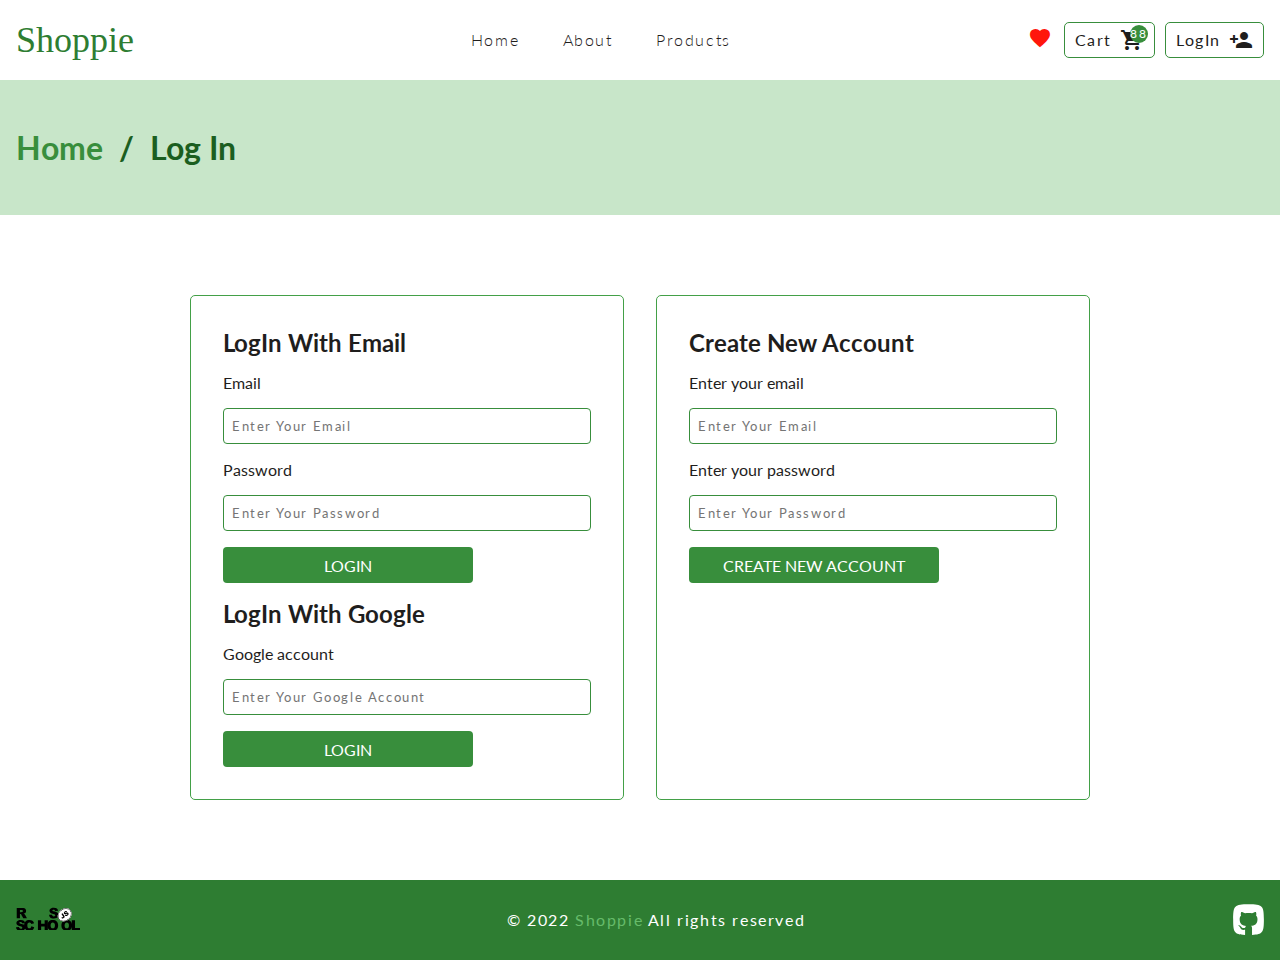
<file: pages/login/login.html>
<!DOCTYPE html>
<html lang="en">
  <head>
    <meta charset="UTF-8" />
    <meta name="viewport" content="width=device-width, initial-scale=1.0" />
    <title>Online Store</title>
    <link rel="icon" type="image/x-icon" href="/assets/icons/avocado.ico" />
    <link rel="preconnect" href="https://fonts.googleapis.com" />
    <link rel="preconnect" href="https://fonts.gstatic.com" crossorigin />
    <link
      href="https://fonts.googleapis.com/css2?family=Lato:wght@300;400;700&family=Permanent+Marker&display=swap"
      rel="stylesheet"
    />
    <link
      href="https://fonts.googleapis.com/icon?family=Material+Icons"
      rel="stylesheet"
    />
    <link rel="stylesheet" href="./../../assets/styles/styles.css" />
  </head>
  <body>
    <header class="header">
      <div class="container">
        <div class="header__wrapper">
          <div class="header__logo">
            <a href="/index.html">Shoppie</a>
          </div>
          <nav class="header__navbar">
            <ul class="header__navigation">
              <li class="header__link">
                <a href="/index.html">Home</a>
              </li>
              <li class="header__link">
                <a href="/pages/about/about.html">About</a>
              </li>
              <li class="header__link">
                <a href="/pages/products/products.html">Products</a>
              </li>
            </ul>
          </nav>
          <div class="header__panel">
            <div class="header__favorites" title="Favorites products">
              <a href="/pages/favorites/favorites.html">
                <i class="material-icons">favorite</i>
              </a>
            </div>
            <a class="header__cart" href="/pages/cart/cart.html">
              <span>Cart</span>
              <i class="material-icons">shopping_cart</i>
              <span class="header__amount">88</span>
            </a>
            <a class="header__loggin" href="/pages/login/login.html">
              <span>LogIn</span>
              <i class="material-icons">person_add</i>
            </a>
          </div>
          <div class="header__burger">
            <i class="material-icons">menu</i>
          </div>
          <div class="burger__menu">
            <div class="burger__header">
              <div class="burger__logo">Shoppie</div>
              <div class="burger__close">
                <i class="material-icons">close</i>
              </div>
            </div>
            <nav class="burger__navbar">
              <ul class="burger__navigation">
                <li class="burger__link">
                  <a href="/index.html">Home</a>
                </li>
                <li class="burger__link">
                  <a href="/pages/about/about.html">About</a>
                </li>
                <li class="burger__link">
                  <a href="/pages/products/products.html">Products</a>
                </li>
              </ul>
            </nav>
            <div class="burger__panel">
              <div class="burger__favorites">
                <a href="/pages/favorites/favorites.html">
                  <i class="material-icons">favorite</i>
                </a>
              </div>
              <a class="burger__cart" href="/pages/cart/cart.html">
                <span>Cart</span>
                <i class="material-icons">shopping_cart</i>
                <span class="burger__amount">88</span>
              </a>
              <a class="burger__loggin" href="/pages/login/login.html">
                <span>LogIn</span>
                <i class="material-icons">person_add</i>
              </a>
            </div>
          </div>
        </div>
      </div>
    </header>
    <main class="main">
      <section class="navigation">
        <div class="container">
          <h2 class="navigation__link">
            <a href="/index.html">Home</a><span>/</span>Log In
          </h2>
        </div>
      </section>
      <section class="auth">
        <div class="login">
          <h2 class="auth__title">LogIn with email</h2>
          <form class="auth__form">
            <label for="login-email" class="auth__label">Email</label>
            <input
              type="email"
              name="email"
              id="login-email"
              class="auth__input"
              placeholder="Enter Your Email"
            />
            <label for="login-password" class="auth__label">Password</label>
            <input
              type="password"
              name="password"
              id="login-password"
              class="auth__input"
              placeholder="Enter Your Password"
            />
            <button type="submit" class="auth__btn">LogIn</button>
          </form>
          <h2 class="auth__title">LogIn with Google</h2>
          <form class="auth__form">
            <label for="login-google" class="auth__label">Google account</label>
            <input
              type="email"
              name="email"
              id="login-google"
              class="auth__input"
              placeholder="Enter Your Google Account"
            />
            <button type="submit" class="auth__btn">LogIn</button>
          </form>
        </div>
        <div class="signup">
          <h2 class="auth__title">create new account</h2>
          <form class="auth__form">
            <label for="signup-email" class="auth__label"
              >Enter your email</label
            >
            <input
              type="email"
              name="email"
              id="signup-email"
              class="auth__input"
              placeholder="Enter Your Email"
            />
            <label for="signup-password" class="auth__label"
              >Enter your password</label
            >
            <input
              type="password"
              name="password"
              id="signup-password"
              class="auth__input"
              placeholder="Enter Your Password"
            />
            <button type="submit" class="auth__btn">Create New Account</button>
          </form>
        </div>
      </section>
    </main>
    <footer class="footer">
      <div class="container">
        <div class="footer__wrapper">
          <div class="footer__logo">
            <a href="https://rs.school/js/" target="_blank">
              <svg
                id="Layer_1"
                xmlns="http://www.w3.org/2000/svg"
                xmlns:xlink="http://www.w3.org/1999/xlink"
                viewBox="0 0 552.8 205.3"
              >
                <style>
                  .st0 {
                    fill: #fff;
                  }
                  .st1 {
                    clip-path: url(#SVGID_2_);
                  }
                  .st2 {
                    clip-path: url(#SVGID_4_);
                  }
                  .st3 {
                    clip-path: url(#SVGID_6_);
                  }
                  .st4 {
                    clip-path: url(#SVGID_8_);
                  }
                  .st5 {
                    fill: #fff;
                    stroke: #000;
                    stroke-width: 4;
                    stroke-miterlimit: 10;
                  }
                  .st6 {
                    clip-path: url(#SVGID_8_);
                  }
                  .st6,
                  .st7 {
                    fill: none;
                    stroke: #000;
                    stroke-width: 4;
                    stroke-miterlimit: 10;
                  }
                  .st8,
                  .st9 {
                    clip-path: url(#SVGID_10_);
                  }
                  .st9 {
                    fill: none;
                    stroke: #000;
                    stroke-width: 4;
                    stroke-miterlimit: 10;
                  }
                </style>
                <title>rs_school_js</title>
                <path
                  d="M285.4 68l26.3-1.7c.6 4.3 1.7 7.5 3.5 9.8 2.9 3.6 6.9 5.4 12.2 5.4 3.9 0 7-.9 9.1-2.8 2-1.5 3.2-3.9 3.2-6.4 0-2.4-1.1-4.7-3-6.2-2-1.8-6.7-3.6-14.1-5.2-12.1-2.7-20.8-6.3-25.9-10.9-5.1-4.3-8-10.6-7.8-17.3 0-4.6 1.4-9.2 4-13 3-4.3 7.1-7.7 12-9.6 5.3-2.3 12.7-3.5 22-3.5 11.4 0 20.1 2.1 26.1 6.4 6 4.2 9.6 11 10.7 20.3l-26 1.5c-.7-4-2.1-6.9-4.4-8.8s-5.3-2.8-9.2-2.8c-3.2 0-5.6.7-7.2 2-1.5 1.2-2.5 3-2.4 5 0 1.5.8 2.9 2 3.8 1.3 1.2 4.4 2.3 9.3 3.3 12.1 2.6 20.7 5.2 26 7.9 5.3 2.7 9.1 6 11.4 9.9 2.4 4 3.6 8.6 3.5 13.3 0 5.6-1.6 11.2-4.8 15.9-3.3 4.9-7.9 8.7-13.3 11-5.7 2.5-12.9 3.8-21.5 3.8-15.2 0-25.7-2.9-31.6-8.8S286.1 77 285.4 68zM6.3 97.6V8.2h46.1c8.5 0 15.1.7 19.6 2.2 4.4 1.4 8.3 4.3 10.9 8.2 2.9 4.3 4.3 9.3 4.2 14.5.3 8.8-4.2 17.2-11.9 21.6-3 1.7-6.3 2.9-9.7 3.5 2.5.7 5 1.9 7.2 3.3 1.7 1.4 3.1 3 4.4 4.7 1.5 1.7 2.8 3.6 3.9 5.6l13.4 25.9H63L48.2 70.2c-1.9-3.5-3.5-5.8-5-6.9-2-1.4-4.4-2.1-6.8-2.1H34v36.3H6.3zM34 44.4h11.7c2.5-.2 4.9-.6 7.3-1.2 1.8-.3 3.4-1.3 4.5-2.8 2.7-3.6 2.3-8.7-1-11.8-1.8-1.5-5.3-2.3-10.3-2.3H34v18.1zM0 174.2l26.3-1.7c.6 4.3 1.7 7.5 3.5 9.8 2.8 3.6 6.9 5.5 12.2 5.5 3.9 0 7-.9 9.1-2.8 2-1.6 3.2-3.9 3.2-6.4 0-2.4-1.1-4.7-3-6.2-2-1.8-6.7-3.6-14.2-5.2-12.1-2.7-20.8-6.3-25.9-10.9-5.1-4.3-8-10.6-7.8-17.3 0-4.6 1.4-9.2 4-13 3-4.3 7.1-7.7 12-9.6 5.3-2.3 12.7-3.5 22-3.5 11.4 0 20.1 2.1 26.1 6.4s9.5 11 10.6 20.3l-26 1.5c-.7-4-2.1-6.9-4.4-8.8-2.2-1.9-5.3-2.8-9.2-2.7-3.2 0-5.6.7-7.2 2.1-1.6 1.2-2.5 3-2.4 5 0 1.5.8 2.9 2 3.8 1.3 1.2 4.4 2.3 9.3 3.3 12.1 2.6 20.7 5.2 26 7.9 5.3 2.7 9.1 6 11.4 9.9 2.4 4 3.6 8.6 3.6 13.2 0 5.6-1.7 11.1-4.8 15.8-3.3 4.9-7.9 8.7-13.3 11-5.7 2.5-12.9 3.8-21.5 3.8-15.2 0-25.7-2.9-31.6-8.8-5.9-6-9.2-13.4-10-22.4z"
                />
                <path
                  d="M133 167.2l24.2 7.3c-1.3 6.1-4 11.9-7.7 17-3.4 4.5-7.9 8-13 10.3-5.2 2.3-11.8 3.5-19.8 3.5-9.7 0-17.7-1.4-23.8-4.2-6.2-2.8-11.5-7.8-16-14.9-4.5-7.1-6.7-16.2-6.7-27.3 0-14.8 3.9-26.2 11.8-34.1s19-11.9 33.4-11.9c11.3 0 20.1 2.3 26.6 6.8 6.4 4.6 11.2 11.6 14.4 21l-24.4 5.4c-.6-2.1-1.5-4.2-2.7-6-1.5-2.1-3.4-3.7-5.7-4.9-2.3-1.2-4.9-1.7-7.5-1.7-6.3 0-11.1 2.5-14.4 7.6-2.5 3.7-3.8 9.6-3.8 17.6 0 9.9 1.5 16.7 4.5 20.4 3 3.7 7.2 5.5 12.7 5.5 5.3 0 9.3-1.5 12-4.4 2.7-3.1 4.7-7.4 5.9-13zm56.5-52.8h27.6v31.3h30.2v-31.3h27.8v89.4h-27.8v-36.2h-30.2v36.2h-27.6v-89.4z"
                />
                <path
                  d="M271.3 159.1c0-14.6 4.1-26 12.2-34.1 8.1-8.1 19.5-12.2 34-12.2 14.9 0 26.3 4 34.4 12S364 144 364 158.4c0 10.5-1.8 19-5.3 25.7-3.4 6.6-8.7 12-15.2 15.6-6.7 3.7-15 5.6-24.9 5.6-10.1 0-18.4-1.6-25-4.8-6.8-3.4-12.4-8.7-16.1-15.2-4.1-7-6.2-15.7-6.2-26.2zm27.6.1c0 9 1.7 15.5 5 19.5 3.3 3.9 7.9 5.9 13.7 5.9 5.9 0 10.5-1.9 13.8-5.8s4.9-10.8 4.9-20.8c0-8.4-1.7-14.6-5.1-18.4-3.4-3.9-8-5.8-13.8-5.8-5.1-.2-10 2-13.4 5.9-3.4 3.9-5.1 10.4-5.1 19.5zm93.4-.1c0-14.6 4.1-26 12.2-34.1 8.1-8.1 19.5-12.2 34-12.2 14.9 0 26.4 4 34.4 12S485 144 485 158.4c0 10.5-1.8 19-5.3 25.7-3.4 6.6-8.7 12-15.2 15.6-6.7 3.7-15 5.6-24.9 5.6-10.1 0-18.4-1.6-25-4.8-6.8-3.4-12.4-8.7-16.1-15.2-4.1-7-6.2-15.7-6.2-26.2zm27.6.1c0 9 1.7 15.5 5 19.5 3.3 3.9 7.9 5.9 13.7 5.9 5.9 0 10.5-1.9 13.8-5.8 3.3-3.9 4.9-10.8 4.9-20.8 0-8.4-1.7-14.6-5.1-18.4-3.4-3.9-8-5.8-13.8-5.8-5.1-.2-10.1 2-13.4 5.9-3.4 3.9-5.1 10.4-5.1 19.5z"
                />
                <path d="M482.1 114.4h27.6v67.4h43.1v22H482v-89.4z" />
                <ellipse
                  transform="rotate(-37.001 420.46 67.88)"
                  class="st0"
                  cx="420.5"
                  cy="67.9"
                  rx="63"
                  ry="51.8"
                />
                <defs>
                  <ellipse
                    id="SVGID_1_"
                    transform="rotate(-37.001 420.46 67.88)"
                    cx="420.5"
                    cy="67.9"
                    rx="63"
                    ry="51.8"
                  />
                </defs>
                <clipPath id="SVGID_2_">
                  <use xlink:href="#SVGID_1_" overflow="visible" />
                </clipPath>
                <g class="st1">
                  <path
                    transform="rotate(-37.001 420.82 68.353)"
                    class="st0"
                    d="M330.9-14.2h179.8v165.1H330.9z"
                  />
                  <g id="Layer_2_1_">
                    <defs>
                      <path
                        id="SVGID_3_"
                        transform="rotate(-37.001 420.82 68.353)"
                        d="M330.9-14.2h179.8v165.1H330.9z"
                      />
                    </defs>
                    <clipPath id="SVGID_4_">
                      <use xlink:href="#SVGID_3_" overflow="visible" />
                    </clipPath>
                    <g id="Layer_1-2" class="st2">
                      <ellipse
                        transform="rotate(-37.001 420.46 67.88)"
                        class="st0"
                        cx="420.5"
                        cy="67.9"
                        rx="63"
                        ry="51.8"
                      />
                      <defs>
                        <ellipse
                          id="SVGID_5_"
                          transform="rotate(-37.001 420.46 67.88)"
                          cx="420.5"
                          cy="67.9"
                          rx="63"
                          ry="51.8"
                        />
                      </defs>
                      <clipPath id="SVGID_6_">
                        <use xlink:href="#SVGID_5_" overflow="visible" />
                      </clipPath>
                      <g class="st3">
                        <path
                          transform="rotate(-37 420.799 68.802)"
                          class="st0"
                          d="M357.8 17h125.9v103.7H357.8z"
                        />
                        <defs>
                          <path
                            id="SVGID_7_"
                            transform="rotate(-37 420.799 68.802)"
                            d="M357.8 17h125.9v103.7H357.8z"
                          />
                        </defs>
                        <clipPath id="SVGID_8_">
                          <use xlink:href="#SVGID_7_" overflow="visible" />
                        </clipPath>
                        <g class="st4">
                          <ellipse
                            transform="rotate(-37.001 420.46 67.88)"
                            class="st5"
                            cx="420.5"
                            cy="67.9"
                            rx="63"
                            ry="51.8"
                          />
                        </g>
                        <path
                          transform="rotate(-37 420.799 68.802)"
                          class="st6"
                          d="M357.8 17h125.9v103.7H357.8z"
                        />
                        <ellipse
                          transform="rotate(-37.001 420.46 67.88)"
                          class="st7"
                          cx="420.5"
                          cy="67.9"
                          rx="63"
                          ry="51.8"
                        />
                        <path
                          transform="rotate(-37 420.799 68.802)"
                          class="st0"
                          d="M357.8 17h125.9v103.7H357.8z"
                        />
                        <defs>
                          <path
                            id="SVGID_9_"
                            transform="rotate(-37 420.799 68.802)"
                            d="M357.8 17h125.9v103.7H357.8z"
                          />
                        </defs>
                        <clipPath id="SVGID_10_">
                          <use xlink:href="#SVGID_9_" overflow="visible" />
                        </clipPath>
                        <g class="st8">
                          <ellipse
                            transform="rotate(-37.001 420.46 67.88)"
                            class="st5"
                            cx="420.5"
                            cy="67.9"
                            rx="63"
                            ry="51.8"
                          />
                        </g>
                        <path
                          transform="rotate(-37 420.799 68.802)"
                          class="st9"
                          d="M357.8 17h125.9v103.7H357.8z"
                        />
                        <path
                          transform="rotate(-37.001 420.82 68.353)"
                          class="st7"
                          d="M330.9-14.2h179.8v165.1H330.9z"
                        />
                      </g>
                      <ellipse
                        transform="rotate(-37.001 420.46 67.88)"
                        class="st7"
                        cx="420.5"
                        cy="67.9"
                        rx="63"
                        ry="51.8"
                      />
                      <path
                        d="M392.4 61.3l10-7 12.3 17.5c2.1 2.8 3.7 5.8 4.9 9.1.7 2.5.5 5.2-.5 7.6-1.3 3-3.4 5.5-6.2 7.3-3.3 2.3-6.1 3.6-8.5 4-2.3.4-4.7 0-6.9-1-2.4-1.2-4.5-2.9-6.1-5.1l8.6-8c.7 1.1 1.6 2.1 2.6 2.9.7.5 1.5.8 2.4.8.7 0 1.4-.3 1.9-.7 1-.6 1.7-1.8 1.6-3-.3-1.7-1-3.4-2.1-4.7l-14-19.7zm30 11.1l9.1-7.2c1 1.2 2.3 2.1 3.7 2.6 2 .6 4.1.2 5.8-1.1 1.2-.8 2.2-1.9 2.6-3.3.6-1.8-.4-3.8-2.2-4.4-.3-.1-.6-.2-.9-.2-1.2-.1-3.3.4-6.4 1.7-5.1 2.1-9.1 2.9-12.1 2.6-2.9-.3-5.6-1.8-7.2-4.3-1.2-1.7-1.8-3.7-1.9-5.7 0-2.3.6-4.6 1.9-6.5 1.9-2.7 4.2-5 7-6.8 4.2-2.9 7.9-4.3 11.1-4.3 3.2 0 6.2 1.5 9 4.6l-9 7.1c-1.8-2.3-5.2-2.8-7.5-1l-.3.3c-1 .6-1.7 1.5-2.1 2.6-.3.8-.1 1.7.4 2.4.4.5 1 .9 1.7.9.8.1 2.2-.3 4.2-1.2 5-2.1 8.8-3.3 11.4-3.7 2.2-.4 4.5-.2 6.6.7 1.9.8 3.5 2.2 4.6 3.9 1.4 2 2.2 4.4 2.3 6.9.1 2.6-.6 5.1-2 7.3-1.8 2.7-4.1 5-6.8 6.8-5.5 3.8-10 5.4-13.6 4.8-3.9-.6-7.1-2.6-9.4-5.5z"
                      />
                    </g>
                  </g>
                </g>
              </svg>
            </a>
          </div>
          <div class="footer__info">
            © 2022 <span>Shoppie</span> All rights reserved
          </div>
          <div class="footer__repo">
            <a href="https://github.com/irrbis38/shoppie" target="_blank">
              <?xml version="1.0" ?><svg
                fill="#fff"
                height="25"
                viewBox="0 0 25 25"
                width="25"
                xmlns="http://www.w3.org/2000/svg"
              >
                <path
                  clip-rule="evenodd"
                  d="M15.7481 24.9471C24.0901 24.7061 24.9111 22.9501 24.9111 12.9811C24.9111 1.98108 23.9111 0.981079 12.9111 0.981079C1.91113 0.981079 0.911133 1.98108 0.911133 12.9811C0.911133 22.9761 1.73713 24.7151 10.1391 24.9491C10.2121 24.8581 10.2391 24.7441 10.2391 24.6281C10.2391 24.3781 10.2291 21.8121 10.2241 20.9291C7.18713 21.5681 6.54613 19.5101 6.54613 19.5101C6.04913 18.2881 5.33313 17.9621 5.33313 17.9621C4.34213 17.3061 5.40813 17.3191 5.40813 17.3191C6.50413 17.3941 7.08113 18.4101 7.08113 18.4101C8.05513 20.0271 9.63713 19.5601 10.2591 19.2891C10.3581 18.6061 10.6401 18.1391 10.9521 17.8751C8.52713 17.6081 5.97813 16.7001 5.97813 12.6451C5.97813 11.4901 6.40413 10.5461 7.10213 9.80608C6.98913 9.53808 6.61513 8.46208 7.20913 7.00608C7.20913 7.00608 8.12613 6.72108 10.2121 8.09008C11.0831 7.85508 12.0171 7.73808 12.9461 7.73408C13.8731 7.73808 14.8071 7.85508 15.6801 8.09008C17.7651 6.72108 18.6801 7.00608 18.6801 7.00608C19.2761 8.46208 18.9011 9.53808 18.7881 9.80608C19.4881 10.5461 19.9111 11.4901 19.9111 12.6451C19.9111 16.7101 17.3581 17.6051 14.9251 17.8661C15.3171 18.1931 15.6661 18.8391 15.6661 19.8261C15.6661 20.7721 15.6601 22.4451 15.6561 23.5541C15.6541 24.1031 15.6531 24.5131 15.6531 24.6281C15.6531 24.7371 15.6821 24.8521 15.7481 24.9471V24.9471Z"
                  fill="#fff"
                  fill-rule="evenodd"
                />
              </svg>
            </a>
          </div>
        </div>
      </div>
    </footer>
  </body>
</html>
</file>
<file: assets/styles/styles.css>
/*===== main styles =====*/
html {
  margin: 0;
  padding: 0;
  box-sizing: border-box;
}

*,
::after,
::before {
  box-sizing: inherit;
}

body {
  margin: 0;
  padding: 0;
  font-family: "Lato", sans-serif;
  color: #1f1e1d;
}

h1,
h2,
h3,
h4,
h5,
h6,
p {
  padding: 0;
  margin: 0;
}

.container {
  max-width: 1280px;
  margin: 0 auto;
  padding: 0 1rem;
}

a {
  color: inherit;
  text-decoration: none;
  outline: none;
}

button,
input {
  font-family: "Lato", sans-serif;
  border: none;
  -webkit-appearance: none;
     -moz-appearance: none;
          appearance: none;
  outline: none;
}

select {
  border: none;
  outline: none;
  cursor: pointer;
}

.header {
  min-height: 80px;
  padding: 14px 0;
}

.header__wrapper {
  display: flex;
  justify-content: space-between;
  align-items: center;
}

.header__logo {
  font-family: "Permanent Marker", cursive;
  font-size: 36px;
  cursor: pointer;
  color: #2e7d32;
}

.header__navigation {
  min-width: 300px;
  display: flex;
  justify-content: space-between;
  align-items: center;
  list-style-type: none;
}

.header__link {
  position: relative;
}
.header__link a {
  font-weight: 300;
  letter-spacing: 0.1rem;
}

.header__link::after {
  content: "";
  position: absolute;
  bottom: -8px;
  left: 0;
  width: 100%;
  height: 2px;
  background-color: #43a047;
  opacity: 0;
  transition: all 0.2s linear;
}

.header__link:hover.header__link::after {
  opacity: 1;
}

.header__panel,
.header__cart,
.header__loggin {
  display: flex;
  justify-content: space-between;
  align-items: center;
}

.header__favorites {
  margin-right: 0.75rem;
}
.header__favorites i {
  color: #ff160c;
}

.header__cart {
  position: relative;
  margin-right: 10px;
}

.header__cart,
.header__loggin {
  padding: 5px 10px;
  border: 1px solid #388e3c;
  border-radius: 5px;
  cursor: pointer;
  transition: all 0.2s linear;
}

.header__cart:hover,
.header__loggin:hover {
  background-color: #c8e6c9;
}

.header__cart span,
.header__loggin span {
  margin-right: 0.5rem;
  letter-spacing: 0.1rem;
}

.header__amount {
  position: absolute;
  top: 2px;
  right: -2px;
  width: 18px;
  height: 18px;
  display: flex;
  justify-content: center;
  align-items: center;
  margin: 0;
  border-radius: 50%;
  color: #fff;
  background-color: #388e3c;
  font-size: 12px;
}

.header__burger {
  display: none;
}
.header__burger i {
  font-size: 2rem;
  color: #1b5e20;
}

.burger__menu {
  position: fixed;
  top: 0;
  left: -100%;
  width: 100%;
  height: 100%;
  z-index: 100;
  padding: 0 15px;
  background-color: #fff;
  transition: transform 0.3s ease-in-out;
}

.burger__menu.active {
  transform: translateX(100%);
}

.burger__header {
  min-height: 80px;
  padding: 14px 0;
  display: flex;
  justify-content: space-between;
  align-items: center;
}

.burger__logo {
  font-family: "Permanent Marker", cursive;
  font-size: 36px;
  cursor: pointer;
  color: #2e7d32;
}

.burger__close {
  cursor: pointer;
}
.burger__close i {
  font-size: 2rem;
  font-weight: 700;
  color: #c62828;
}

.burger__navigation {
  list-style-type: none;
  margin: 0;
  padding: 0;
}

.burger__link {
  height: 3rem;
  letter-spacing: 0.1rem;
}

.burger__panel {
  display: flex;
  justify-content: center;
  align-items: center;
}

.burger__cart,
.burger__loggin {
  display: flex;
  justify-content: space-between;
  align-items: center;
}

.burger__favorites {
  margin-right: 0.75rem;
}
.burger__favorites i {
  color: #ac0404;
}

.burger__cart {
  position: relative;
  margin-right: 10px;
}

.burger__cart,
.burger__loggin {
  padding: 5px 10px;
  border: 1px solid #388e3c;
  border-radius: 5px;
  cursor: pointer;
  transition: all 0.2s linear;
}

.burger__cart:hover,
.burger__loggin:hover {
  background-color: #c8e6c9;
}

.burger__cart span,
.burger__loggin span {
  margin-right: 0.5rem;
  letter-spacing: 0.1rem;
}

.burger__amount {
  position: absolute;
  top: 2px;
  right: -2px;
  width: 18px;
  height: 18px;
  display: flex;
  justify-content: center;
  align-items: center;
  margin: 0;
  border-radius: 50%;
  color: #fff;
  background-color: #388e3c;
  font-size: 12px;
}

@media (max-width: 992px) {
  .header__navbar,
.header__panel {
    display: none;
  }
  .header__burger {
    display: block;
  }
}
.main {
  min-height: 85vh;
}

.intro {
  min-height: 100vh;
}

.intro__wrapper {
  min-height: calc(100vh - 100px);
  display: grid;
  grid-template-columns: repeat(2, 1fr);
  gap: 1rem;
}

.intro__description {
  width: 100%;
  height: 100%;
  display: flex;
  flex-direction: column;
  justify-content: center;
}

.intro__title {
  width: 100%;
  margin-bottom: 2rem;
  font-size: 3rem;
  font-weight: 700;
  line-height: 1;
}

.intro__subtitle {
  width: 100%;
  margin-bottom: 2rem;
  line-height: 2;
  font-size: 1.25rem;
}

.intro__btn {
  display: flex;
  justify-content: center;
  align-items: center;
  width: 10rem;
  height: 48px;
  font-size: 1rem;
  border-radius: 0.25rem;
  background-color: #388e3c;
  color: #fff;
  transition: all 0.2s linear;
  text-transform: uppercase;
}
.intro__btn:hover {
  color: #1f1e1d;
  background-color: #81c784;
}

.intro__image {
  position: relative;
  width: 100%;
  height: 100%;
}
.intro__image img {
  border-radius: 5px;
}
.intro__image .intro__first {
  position: absolute;
  right: 30px;
  bottom: 80px;
  z-index: 5;
  width: 75%;
  height: 65%;
  -o-object-fit: cover;
     object-fit: cover;
}
.intro__image .intro__second {
  position: absolute;
  left: -20px;
  bottom: 80px;
  z-index: 10;
  width: 55%;
  height: 25%;
  -o-object-fit: cover;
     object-fit: cover;
}
.intro__image .intro__block {
  position: absolute;
  left: 60px;
  bottom: 80px;
  z-index: 2;
  width: 15%;
  height: 55%;
  border-radius: 5px;
  background-color: #a5d6a7;
}

@media (max-width: 992px) {
  .intro__wrapper {
    grid-template-columns: 1fr;
  }
  .intro__image {
    display: none;
  }
}
.latest {
  padding: 5rem 0;
  background-color: #c8e6c9;
}

.latest__title {
  position: relative;
  font-size: 2.5rem;
  line-height: 1;
  letter-spacing: 0.1rem;
  margin: 0;
  margin-bottom: 0.75rem;
  text-transform: capitalize;
  text-align: center;
}
.latest__title::after {
  content: "";
  position: absolute;
  bottom: -2rem;
  left: 50%;
  transform: translateX(-50%);
  width: 6rem;
  height: 0.25rem;
  background-color: #2e7d32;
}

.cards__list {
  display: grid;
  grid-template-columns: repeat(auto-fill, minmax(300px, 1fr));
  grid-template-rows: 265px;
  gap: 2.5rem;
  margin: 6rem auto 4rem;
}

.card__img {
  height: 225px;
  position: relative;
  background-color: #43a047;
  border-radius: 5px;
  overflow: hidden;
}
.card__img:hover .overlay {
  opacity: 1;
}
.card__img img {
  display: block;
  width: 100%;
  height: 100%;
  -o-object-fit: cover;
     object-fit: cover;
}

.overlay {
  position: absolute;
  top: 0;
  left: 0;
  right: 0;
  bottom: 0;
  z-index: 5;
  background-color: rgba(0, 0, 0, 0.3);
  opacity: 0;
  transition: all 0.2s linear;
}

.show__more {
  position: absolute;
  width: 2.5rem;
  height: 2.5rem;
  border-radius: 50%;
  top: 50%;
  left: 50%;
  transform: translate(-50%, -50%);
  display: flex;
  justify-content: center;
  align-items: center;
  background-color: #43a047;
  cursor: pointer;
}

.card__description {
  display: flex;
  justify-content: space-between;
  align-items: center;
  margin-top: 1rem;
}

.card__title {
  color: #1b5e20;
}

.card__price {
  color: #43a047;
}

.latest__btn {
  margin: 0 auto;
}

@media (max-width: 576px) {
  .cards__list {
    grid-template-columns: 1fr;
  }
}
.about {
  padding: 5rem 0;
  background-color: #a5d6a7;
}

.about__title {
  margin-bottom: 2rem;
  line-height: 1;
  font-size: 2rem;
  color: #1b5e20;
  font-weight: 700;
}

.about__subtitle {
  line-height: 1.8;
  color: #1b5e20;
  font-size: 1rem;
}

.about__wrapper {
  display: grid;
  gap: 2.5rem;
  grid-template-columns: repeat(auto-fit, minmax(360px, 1fr));
  margin-top: 4rem;
}

.about__item {
  padding: 2.5rem 2rem;
  border-radius: 0.25rem;
  background-color: #81c784;
}

.about__icon {
  display: flex;
  justify-content: center;
  align-items: center;
  margin-bottom: 1rem;
}
.about__icon span {
  width: 4rem;
  height: 4rem;
  border-radius: 50%;
  background-color: #a5d6a7;
  display: flex;
  justify-content: center;
  align-items: center;
}

.about__header {
  margin-bottom: 0.75rem;
  font-size: 1.5rem;
  line-height: 1;
  text-transform: capitalize;
  text-align: center;
  color: #1b5e20;
  font-weight: 700;
}

.about__text {
  font-size: 1rem;
  line-height: 1.8;
  text-align: center;
  color: #1b5e20;
}

@media (max-width: 576px) {
  .about__wrapper {
    grid-template-columns: 1fr;
  }
}
.join {
  padding: 5rem 0;
}

.join__title {
  margin-bottom: 2rem;
  line-height: 1;
  font-size: 2rem;
  font-weight: 700;
}

.join__subtitle {
  line-height: 2;
  max-width: 45rem;
  margin-bottom: 1.25rem;
}

.join__form {
  max-width: 500px;
  height: 2.5rem;
  display: grid;
  grid-template-columns: 1fr auto;
  border-radius: 5px;
}
.join__form input {
  font-size: 1rem;
  padding: 0.5rem 1rem;
}

.join__email {
  border: 2px solid #1b5e20;
  border-top-left-radius: 5px;
  border-bottom-left-radius: 5px;
}
.join__email:focus {
  border: 3px solid #1b5e20;
}

.join__submit {
  border: 2px solid #1b5e20;
  border-left: none;
  border-top-right-radius: 5px;
  border-bottom-right-radius: 5px;
  background-color: #388e3c;
  color: #fff;
  transition: all 0.2s linear;
  text-transform: uppercase;
  cursor: pointer;
}
.join__submit:hover {
  color: #1f1e1d;
  background-color: #81c784;
}

@media (max-width: 576px) {
  .join__form {
    width: 100%;
    grid-template-columns: 65% 35%;
  }
  .join__form .join__submit {
    padding: 0.5rem;
  }
}
.footer {
  background-color: #2e7d32;
  height: 80px;
}

.footer__wrapper {
  height: 80px;
  display: flex;
  justify-content: space-between;
  align-items: center;
}

.footer__logo {
  width: 4rem;
}
.footer__logo a {
  display: inline-block;
  width: 100%;
}
.footer__logo svg {
  display: block;
  width: 100%;
  height: auto;
}

.footer__info {
  color: #fff;
  line-height: 1.25;
  letter-spacing: 0.1rem;
}
.footer__info span {
  color: #66bb6a;
}

.footer__repo {
  width: 2rem;
}
.footer__repo a {
  display: inline-block;
  width: 100%;
}
.footer__repo svg {
  display: block;
  width: 100%;
  height: auto;
}

@media (max-width: 576px) {
  .footer__wrapper {
    flex-wrap: wrap;
  }
  .footer__wrapper .footer__logo {
    order: 2;
  }
  .footer__wrapper .footer__info {
    font-size: 0.75rem;
    text-align: center;
    order: 1;
    width: 100%;
  }
  .footer__wrapper .footer__repo {
    order: 3;
  }
}
.navigation {
  background-color: #c8e6c9;
}

.navigation__link {
  display: flex;
  align-items: center;
  min-height: 15vh;
  color: #1b5e20;
  font-size: 2rem;
  line-height: 1;
}
.navigation__link a {
  color: #388e3c;
  transition: all 0.2s linear;
}
.navigation__link a:hover {
  color: #1b5e20;
}
.navigation__link span {
  margin: 0 1rem;
}

@media (max-width: 576px) {
  .navigation__link {
    min-height: 10vh;
    font-size: 1rem;
  }
  .navigation__link span {
    margin: 0 0.5rem;
  }
}
.history {
  padding: 5rem 0;
}

.history__wrapper {
  display: grid;
  min-height: calc(80vh - 10rem);
  grid-template-columns: repeat(2, 1fr);
  gap: 4rem;
}

.history__image {
  border-radius: 5px;
  overflow: hidden;
}
.history__image img {
  display: block;
  width: 100%;
  height: 100%;
  -o-object-fit: cover;
     object-fit: cover;
}

.history__title {
  position: relative;
  font-size: 2.5rem;
  line-height: 1;
  letter-spacing: 0.1rem;
  margin: 0;
  margin-bottom: 0.75rem;
  text-transform: capitalize;
}
.history__title::after {
  content: "";
  position: absolute;
  bottom: -2rem;
  left: 0;
  width: 6rem;
  height: 0.25rem;
  background-color: #2e7d32;
}

.history__text {
  margin: 4rem auto 0;
  line-height: 2;
  font-size: 1rem;
}

@media (max-width: 992px) {
  .history__wrapper {
    grid-template-columns: 1fr;
  }
  .history__image {
    min-height: 50vh;
    max-width: 500px;
    margin: 0 auto;
  }
  .history__title {
    text-align: center;
  }
  .history__title::after {
    left: 50%;
    transform: translateX(-50%);
  }
}
.products__wrapper {
  display: grid;
  grid-template-columns: 200px 1fr;
  gap: 3rem 1.5rem;
  margin: 4rem auto;
}

.filters__panel {
  position: -webkit-sticky;
  position: sticky;
  top: 1rem;
}

.filters__item {
  margin-bottom: 1.25rem;
}

.filters__title {
  margin-bottom: 1.25rem;
  font-size: 1rem;
  letter-spacing: 0.1rem;
  text-transform: capitalize;
  line-height: 1.25;
}

.filters__search {
  padding: 0.5rem;
  background-color: #c8e6c9;
  border-radius: 0.25rem;
  letter-spacing: 0.1rem;
}

.filters__category {
  display: block;
  margin: 0.25em 0px;
  padding: 0.25rem 0px;
  text-transform: capitalize;
  color: #388e3c;
  background-color: transparent;
  cursor: pointer;
}
.filters__category.active {
  border-bottom: 1px solid #388e3c;
}

.filters__country {
  background: #c8e6c9;
  letter-spacing: 0.1rem;
  border-radius: 0.25rem;
  border: none;
  padding: 0.25rem;
}

.filters__colors {
  display: flex;
  align-items: center;
}
.filters__colors .all__btn {
  opacity: 0.5;
  background-color: transparent;
  cursor: pointer;
}
.filters__colors .all__btn.active {
  opacity: 1;
}
.filters__colors .color__btn {
  width: 1rem;
  height: 1rem;
  border-radius: 50%;
  background: rgb(34, 34, 34);
  margin-right: 0.5rem;
  border: none;
  cursor: pointer;
  opacity: 0.5;
  display: flex;
  align-items: center;
  justify-content: center;
}
.filters__colors .color__btn img {
  display: none;
  width: 180%;
  height: auto;
}
.filters__colors .color__btn.active {
  opacity: 1;
}
.filters__colors .color__btn.active img {
  display: block;
}
.filters__colors .color__btn.color__btn--red {
  background-color: rgb(255, 0, 0);
}
.filters__colors .color__btn.color__btn--green {
  background-color: rgb(0, 255, 0);
}
.filters__colors .color__btn.color__btn--blue {
  background-color: rgb(0, 0, 255);
}
.filters__colors .color__btn.color__btn--black {
  background-color: rgb(0, 0, 0);
}
.filters__colors .color__btn.color__btn--yellow {
  background-color: rgb(255, 185, 0);
}

.filters__price {
  margin-bottom: 0.25rem;
  color: #388e3c;
}

.filters__range {
  -webkit-appearance: auto;
     -moz-appearance: auto;
          appearance: auto;
}

.filters__item.shipping {
  display: flex;
  justify-content: start;
  align-items: center;
}

.shipping__label {
  margin-right: 1rem;
  text-transform: capitalize;
  font-size: 1rem;
}

.shipping__input {
  -webkit-appearance: auto;
     -moz-appearance: auto;
          appearance: auto;
}

.filters__clear {
  background: #ff160c;
  color: #fff;
  padding: 0.25rem 0.5rem;
  border-radius: 0.25rem;
  letter-spacing: 0.1rem;
  text-transform: capitalize;
  cursor: pointer;
}

.catalog__panel {
  margin-bottom: -3rem;
  display: grid;
  grid-template-columns: auto auto 1fr auto;
  gap: 2rem;
  align-items: center;
}

.catalog__mode {
  display: flex;
  justify-content: space-between;
  align-items: center;
}

.grid__mode,
.list__mode {
  display: flex;
  justify-content: center;
  align-items: center;
  width: 1.5rem;
  height: 1.5rem;
  border: 1px solid #1f1e1d;
  border-radius: 0.25rem;
  cursor: pointer;
}
.grid__mode i,
.list__mode i {
  font-size: 1.5rem;
}
.grid__mode.active,
.list__mode.active {
  background-color: #1f1e1d;
}
.grid__mode.active i,
.list__mode.active i {
  color: #fff;
}

.grid__mode {
  margin-right: 0.5rem;
}

.catalog__info {
  color: #388e3c;
}

.catalog__line {
  border-top: 1px solid #388e3c;
}

.catalog__label {
  color: #388e3c;
}

.catalog__select {
  font-size: 1rem;
  text-transform: capitalize;
  padding: 0.25rem 0.5rem;
  border: none;
}

.cards__list.icons,
.cards__list.list {
  display: none;
}

.cards__list.icons.active,
.cards__list.list.active {
  display: grid;
}

.cards__list.icons {
  grid-template-columns: 1fr;
  grid-template-rows: 216px;
  gap: 3rem;
}
.cards__list.icons .card__item {
  height: 216px;
  display: grid;
  grid-template-columns: auto 1fr;
  grid-template-rows: 100%;
  gap: 2rem;
  align-items: center;
}
.cards__list.icons .card__img {
  height: 100%;
}
.cards__list.icons .card__description {
  display: block;
}
.cards__list.icons .card__title {
  font-size: 1.5rem;
  line-height: 1;
  margin-bottom: 0.5rem;
  text-transform: capitalize;
  letter-spacing: 0.1rem;
  font-weight: 700;
}
.cards__list.icons .card__price {
  margin-bottom: 0.75rem;
  font-size: 1rem;
  letter-spacing: 0.1rem;
  text-transform: capitalize;
  line-height: 1.25;
}
.cards__list.icons .card__text {
  margin-bottom: 1rem;
  line-height: 1.5;
}
.cards__list.icons .card__details {
  display: flex;
  justify-content: center;
  align-items: center;
  width: 8rem;
  height: 36px;
  font-size: 0.75rem;
  border-radius: 0.25rem;
  background-color: #388e3c;
  color: #fff;
  transition: all 0.2s linear;
  text-transform: uppercase;
}
.cards__list.icons .card__details:hover {
  color: #1f1e1d;
  background-color: #81c784;
}

.product {
  padding: 5rem 0;
}

.product__back {
  display: flex;
  justify-content: center;
  align-items: center;
  max-width: 12rem;
  height: 48px;
  padding: 0 1rem;
  font-size: 1rem;
  border-radius: 0.25rem;
  background-color: #388e3c;
  color: #fff;
  transition: all 0.2s linear;
  text-transform: uppercase;
  cursor: pointer;
}
.product__back:hover {
  color: #1f1e1d;
  background-color: #81c784;
}

.product__wrapper {
  display: grid;
  grid-template-columns: repeat(2, 1fr);
  gap: 4rem;
  margin-top: 2rem;
}

.product__img {
  height: 500px;
  border-radius: 0.25rem;
  overflow: hidden;
}
.product__img img {
  display: block;
  width: 100%;
  height: 100%;
  -o-object-fit: cover;
     object-fit: cover;
}

.product__gallery {
  margin-top: 1rem;
  display: grid;
  grid-template-columns: repeat(5, 1fr);
  gap: 1rem;
}

.gallery__item {
  height: 75px;
  cursor: pointer;
  border-radius: 0.25rem;
  overflow: hidden;
}
.gallery__item img {
  display: block;
  width: 100%;
  height: 100%;
  -o-object-fit: cover;
     object-fit: cover;
}
.gallery__item.active {
  border: 2px solid #2e7d32;
}

.product__title {
  font-size: 2.5rem;
  line-height: 1;
  text-transform: capitalize;
  letter-spacing: 0.1rem;
  margin-bottom: 0.75rem;
}

.product__range {
  display: flex;
  justify-content: flex-start;
  align-items: center;
  margin-bottom: 0.75rem;
}

.product__stars {
  margin-right: 0.5rem;
}

.product__price {
  font-size: 1.25rem;
  letter-spacing: 0.1rem;
  text-transform: capitalize;
  line-height: 1.25;
  margin-bottom: 0.75rem;
  color: #1b5e20;
}

.product__text {
  margin-bottom: 1.25rem;
  line-height: 2;
}

.product__property,
.property__colors {
  display: flex;
  justify-content: flex-start;
  align-items: center;
  line-height: 1.5;
  margin-bottom: 1.25rem;
}

.property__colors {
  margin-top: 2rem;
}

.property__name {
  width: 160px;
  font-size: 1rem;
  font-weight: 700;
  text-transform: capitalize;
  color: #2e7d32;
}

.property__color {
  width: 1rem;
  height: 1rem;
  border-radius: 50%;
  background: rgb(34, 34, 34);
  margin-right: 0.5rem;
  border: none;
  cursor: pointer;
  opacity: 0.5;
  display: flex;
  align-items: center;
  justify-content: center;
}
.property__color img {
  display: none;
  width: 180%;
  height: auto;
}
.property__color.active {
  opacity: 1;
}
.property__color.active img {
  display: block;
}
.property__color.property__color--red {
  background-color: rgb(255, 0, 0);
}
.property__color.property__color--green {
  background-color: rgb(0, 255, 0);
}
.property__color.property__color--blue {
  background-color: rgb(0, 0, 255);
}
.property__color.property__color--black {
  background-color: rgb(0, 0, 0);
}
.property__color.property__color--yellow {
  background-color: rgb(255, 185, 0);
}

.product__amout {
  display: flex;
  justify-content: space-between;
  align-items: center;
  max-width: 140px;
  margin-bottom: 1rem;
}
.product__amout {
  font-size: 2.5rem;
  line-height: 1;
  letter-spacing: 0.1rem;
}

.product__dec {
  font-size: 3rem;
}

.product__inc {
  font-size: 2rem;
}

.product__dec,
.product__inc {
  cursor: pointer;
  background-color: transparent;
}

.product__add {
  display: flex;
  justify-content: center;
  align-items: center;
  max-width: 140px;
  height: 36px;
  padding: 0 1rem;
  font-size: 1rem;
  border-radius: 0.25rem;
  background-color: #388e3c;
  color: #fff;
  transition: all 0.2s linear;
  text-transform: uppercase;
  cursor: pointer;
}
.product__add:hover {
  color: #1f1e1d;
  background-color: #81c784;
}

@media (max-width: 992px) {
  .product__wrapper {
    grid-template-columns: 1fr;
  }
  .product__img {
    height: 600px;
  }
  .gallery__item {
    height: 100px;
  }
}
@media (max-width: 576px) {
  .product__img {
    height: 300px;
  }
  .gallery__item {
    height: 50px;
  }
}
.cart {
  padding: 5rem 0;
}

.cart__header {
  display: grid;
  grid-template-columns: 316px 1fr 1fr 1fr auto;
  justify-items: center;
  -moz-column-gap: 1rem;
       column-gap: 1rem;
  line-height: 1.5;
}

.cart__column {
  text-transform: capitalize;
  letter-spacing: 0.1rem;
}
.cart__column:last-child {
  width: 2rem;
  height: 2rem;
}

.cart__line {
  border-top: 1px solid #388e3c;
  margin: 1rem 0 3rem;
}

.cart__item {
  display: grid;
  grid-template-columns: 316px 1fr 1fr 1fr auto;
  align-items: center;
  grid-template-rows: 75px;
  gap: 3rem 1rem;
  place-items: center;
  margin-bottom: 3rem;
  line-height: 1.5;
}

.cart__about {
  height: 100%;
  display: grid;
  grid-template-columns: 100px 200px;
  grid-template-rows: 75px;
  align-items: center;
  gap: 1rem;
  text-align: left;
}

.cart__img {
  border-radius: 0.25rem;
  overflow: hidden;
}
.cart__img img {
  display: block;
  width: 100%;
  height: 100%;
  -o-object-fit: cover;
     object-fit: cover;
}

.cart__name {
  letter-spacing: 0.1rem;
  text-transform: capitalize;
  line-height: 1.25;
}

.cart__color {
  font-size: 0.85rem;
  letter-spacing: 0.1rem;
  text-transform: capitalize;
  margin-bottom: 0px;
  display: flex;
  align-items: center;
  justify-content: flex-start;
}
.cart__color span {
  width: 0.75rem;
  height: 0.75rem;
  border-radius: 0.25rem;
  margin-left: 0.75rem;
  background-color: #f00;
}

.price__small {
  display: none;
  font-size: 1rem;
  color: #2e7d32;
  letter-spacing: 0.1rem;
  text-transform: capitalize;
  line-height: 1.25;
}

.cart__price {
  color: #388e3c;
}

.cart__quantity {
  width: 100px;
  display: grid;
  width: 140px;
  place-items: center;
  grid-template-columns: repeat(3, 1fr);
}
.cart__quantity span {
  font-size: 2rem;
  font-weight: 700;
}

.cart__dec,
.cart__inc {
  cursor: pointer;
  font-size: 2rem;
  font-weight: 700;
  background-color: transparent;
}

.cart__delete {
  width: 2rem;
  height: 2rem;
  display: flex;
  justify-content: center;
  align-items: center;
  background-color: #ff160c;
  border-radius: 0.25rem;
  cursor: pointer;
}
.cart__delete i {
  color: #fff;
}

.cart__nav {
  display: flex;
  justify-content: space-between;
  align-items: center;
}

.cart__continue {
  display: flex;
  justify-content: center;
  align-items: center;
  max-width: 250px;
  height: 36px;
  padding: 0 1rem;
  font-size: 1rem;
  border-radius: 0.25rem;
  background-color: #388e3c;
  color: #fff;
  transition: all 0.2s linear;
  text-transform: uppercase;
  cursor: pointer;
}
.cart__continue:hover {
  color: #1f1e1d;
  background-color: #81c784;
}

.cart__clear {
  background: #1f1e1d;
  color: #fff;
  padding: 0.5rem 0.75rem;
  border-radius: 0.25rem;
  letter-spacing: 0.1rem;
  text-transform: capitalize;
  cursor: pointer;
}

.cart__footer {
  display: flex;
  justify-content: flex-end;
  margin-top: 3rem;
}

.cart__info {
  min-width: 384px;
}

.cart__order {
  border: 1px solid #388e3c;
  border-radius: 0.25rem;
  padding: 1.5rem 3rem;
  margin-bottom: 1rem;
}

.cart__subtotal,
.cart__fee,
.cart__total {
  display: grid;
  grid-template-columns: 200px 1fr;
  letter-spacing: 0.1rem;
  text-transform: capitalize;
  line-height: 1.25;
  margin-bottom: 0.75rem;
}

.cart__subtotal {
  font-weight: 700;
}

.cart__total {
  font-size: 1.5rem;
  line-height: 1;
  font-weight: 700;
}

.cart__login {
  display: flex;
  justify-content: center;
  align-items: center;
  max-width: 100%;
  height: 36px;
  padding: 0 1rem;
  font-size: 1rem;
  border-radius: 0.25rem;
  background-color: #388e3c;
  color: #fff;
  transition: all 0.2s linear;
  text-transform: uppercase;
  cursor: pointer;
}
.cart__login:hover {
  color: #1f1e1d;
  background-color: #81c784;
}

@media (max-width: 768px) {
  .cart {
    padding: 3rem 0;
  }
  .cart__header {
    display: none;
  }
  .price__small {
    display: block;
  }
  .cart__price,
.cart__sub {
    display: none;
  }
}
@media (max-width: 576px) {
  .cart__item {
    display: flex;
    flex-wrap: wrap;
    justify-content: space-between;
    gap: 1.5rem 0;
  }
  .cart__block {
    width: 100%;
  }
  .cart__quantity {
    width: 60%;
  }
  .cart__info {
    min-width: auto;
    max-width: 384px;
    width: 100%;
  }
  .cart__order {
    padding: 1.5rem 1rem;
  }
  .cart__subtotal,
.cart__fee,
.cart__total {
    grid-template-columns: 150px 1fr;
    font-size: 1rem;
  }
  .cart__line {
    margin: 1rem 0 2rem;
  }
  .cart__nav,
.cart__clear {
    display: block;
  }
  .cart__continue,
.cart__clear {
    margin: 0 auto;
  }
  .cart__continue {
    margin-bottom: 3rem;
  }
}
.favorites {
  padding: 5rem 0;
}

.favorites__header {
  display: grid;
  grid-template-columns: 316px 1fr 1fr 1fr auto;
  justify-items: center;
  -moz-column-gap: 1rem;
       column-gap: 1rem;
  line-height: 1.5;
}

.favorites__column {
  text-transform: capitalize;
  letter-spacing: 0.1rem;
}
.favorites__column:last-child {
  width: 2rem;
  height: 2rem;
}

.favorites__line {
  border-top: 1px solid #388e3c;
  margin: 1rem 0 3rem;
}

.favorites__item {
  display: grid;
  grid-template-columns: 316px 1fr 1fr 1fr auto;
  align-items: center;
  grid-template-rows: 75px;
  gap: 3rem 1rem;
  place-items: center;
  margin-bottom: 3rem;
  line-height: 1.5;
}

.favorites__about {
  height: 100%;
  display: grid;
  grid-template-columns: 100px 200px;
  grid-template-rows: 75px;
  align-items: center;
  gap: 1rem;
  text-align: left;
}

.favorites__img {
  border-radius: 0.25rem;
  overflow: hidden;
}
.favorites__img img {
  display: block;
  width: 100%;
  height: 100%;
  -o-object-fit: cover;
     object-fit: cover;
}

.favorites__name {
  letter-spacing: 0.1rem;
  text-transform: capitalize;
  line-height: 1.25;
}

.favorites__small {
  display: none;
  font-size: 1rem;
  color: #2e7d32;
  letter-spacing: 0.1rem;
  text-transform: capitalize;
  line-height: 1.25;
}

.favorites__price {
  color: #388e3c;
}

.favorites__delete {
  width: 2rem;
  height: 2rem;
  display: flex;
  justify-content: center;
  align-items: center;
  background-color: #ff160c;
  border-radius: 0.25rem;
  cursor: pointer;
}
.favorites__delete i {
  color: #fff;
}

.favorites__nav {
  display: flex;
  justify-content: space-between;
  align-items: center;
}

.favorites__continue {
  display: flex;
  justify-content: center;
  align-items: center;
  max-width: 250px;
  height: 36px;
  padding: 0 1rem;
  font-size: 1rem;
  border-radius: 0.25rem;
  background-color: #388e3c;
  color: #fff;
  transition: all 0.2s linear;
  text-transform: uppercase;
  cursor: pointer;
}
.favorites__continue:hover {
  color: #1f1e1d;
  background-color: #81c784;
}

.favorites__clear {
  background: #1f1e1d;
  color: #fff;
  padding: 0.5rem 0.75rem;
  border-radius: 0.25rem;
  letter-spacing: 0.1rem;
  text-transform: capitalize;
  cursor: pointer;
}

@media (max-width: 768px) {
  .favorites {
    padding: 3rem 0;
  }
  .favorites__header {
    display: none;
  }
  .favorites__small {
    display: block;
  }
  .favorites__price,
.favorites__sub {
    display: none;
  }
}
@media (max-width: 576px) {
  .favorites__item {
    display: flex;
    flex-wrap: wrap;
    justify-content: space-between;
    gap: 1.5rem 0;
  }
  .favorites__block {
    width: 100%;
  }
  .favorites__quantity {
    width: 60%;
  }
  .favorites__info {
    min-width: auto;
    max-width: 384px;
    width: 100%;
  }
  .favorites__line {
    margin: 1rem 0 2rem;
  }
  .favorites__nav,
.favorites__clear {
    display: block;
  }
  .favorites__continue,
.favorites__clear {
    margin: 0 auto;
  }
  .favorites__continue {
    margin-bottom: 3rem;
  }
}
.auth {
  padding: 5rem 15px;
  max-width: 930px;
  margin: 0 auto;
  display: grid;
  grid-template-columns: 1fr 1fr;
  -moz-column-gap: 2rem;
       column-gap: 2rem;
}

.login .auth__form:nth-child(2) {
  margin-bottom: 1rem;
}

.login,
.signup {
  padding: 2rem;
  border-radius: 5px;
  border: 1px solid #43a047;
}

.auth label,
.auth input {
  display: block;
  margin-bottom: 1rem;
}

.auth input::-moz-placeholder {
  letter-spacing: 0.1rem;
}

.auth input:-ms-input-placeholder {
  letter-spacing: 0.1rem;
}

.auth input::placeholder {
  letter-spacing: 0.1rem;
}

.auth input {
  height: 36px;
  width: 100%;
  padding: 0.25rem 0.5rem;
  border-radius: 0.25rem;
  border: 1px solid #388e3c;
}

.auth__btn {
  display: flex;
  justify-content: center;
  align-items: center;
  width: 250px;
  height: 36px;
  padding: 0 1rem;
  font-size: 1rem;
  border-radius: 0.25rem;
  background-color: #388e3c;
  color: #fff;
  transition: all 0.2s linear;
  text-transform: uppercase;
  cursor: pointer;
}
.auth__btn:hover {
  color: #1f1e1d;
  background-color: #81c784;
}

.auth__title {
  font-size: 1.5rem;
  margin-bottom: 1rem;
  text-transform: capitalize;
}

@media (max-width: 992px) {
  .auth {
    display: block;
    max-width: 500px;
  }
  .login {
    margin-bottom: 2rem;
  }
}
@media (max-width: 576px) {
  .auth {
    padding: 3rem 10px;
  }
  .auth__btn {
    width: 100%;
    max-width: 266px;
  }
  .login,
.signup {
    padding: 1rem;
  }
}
</file>
